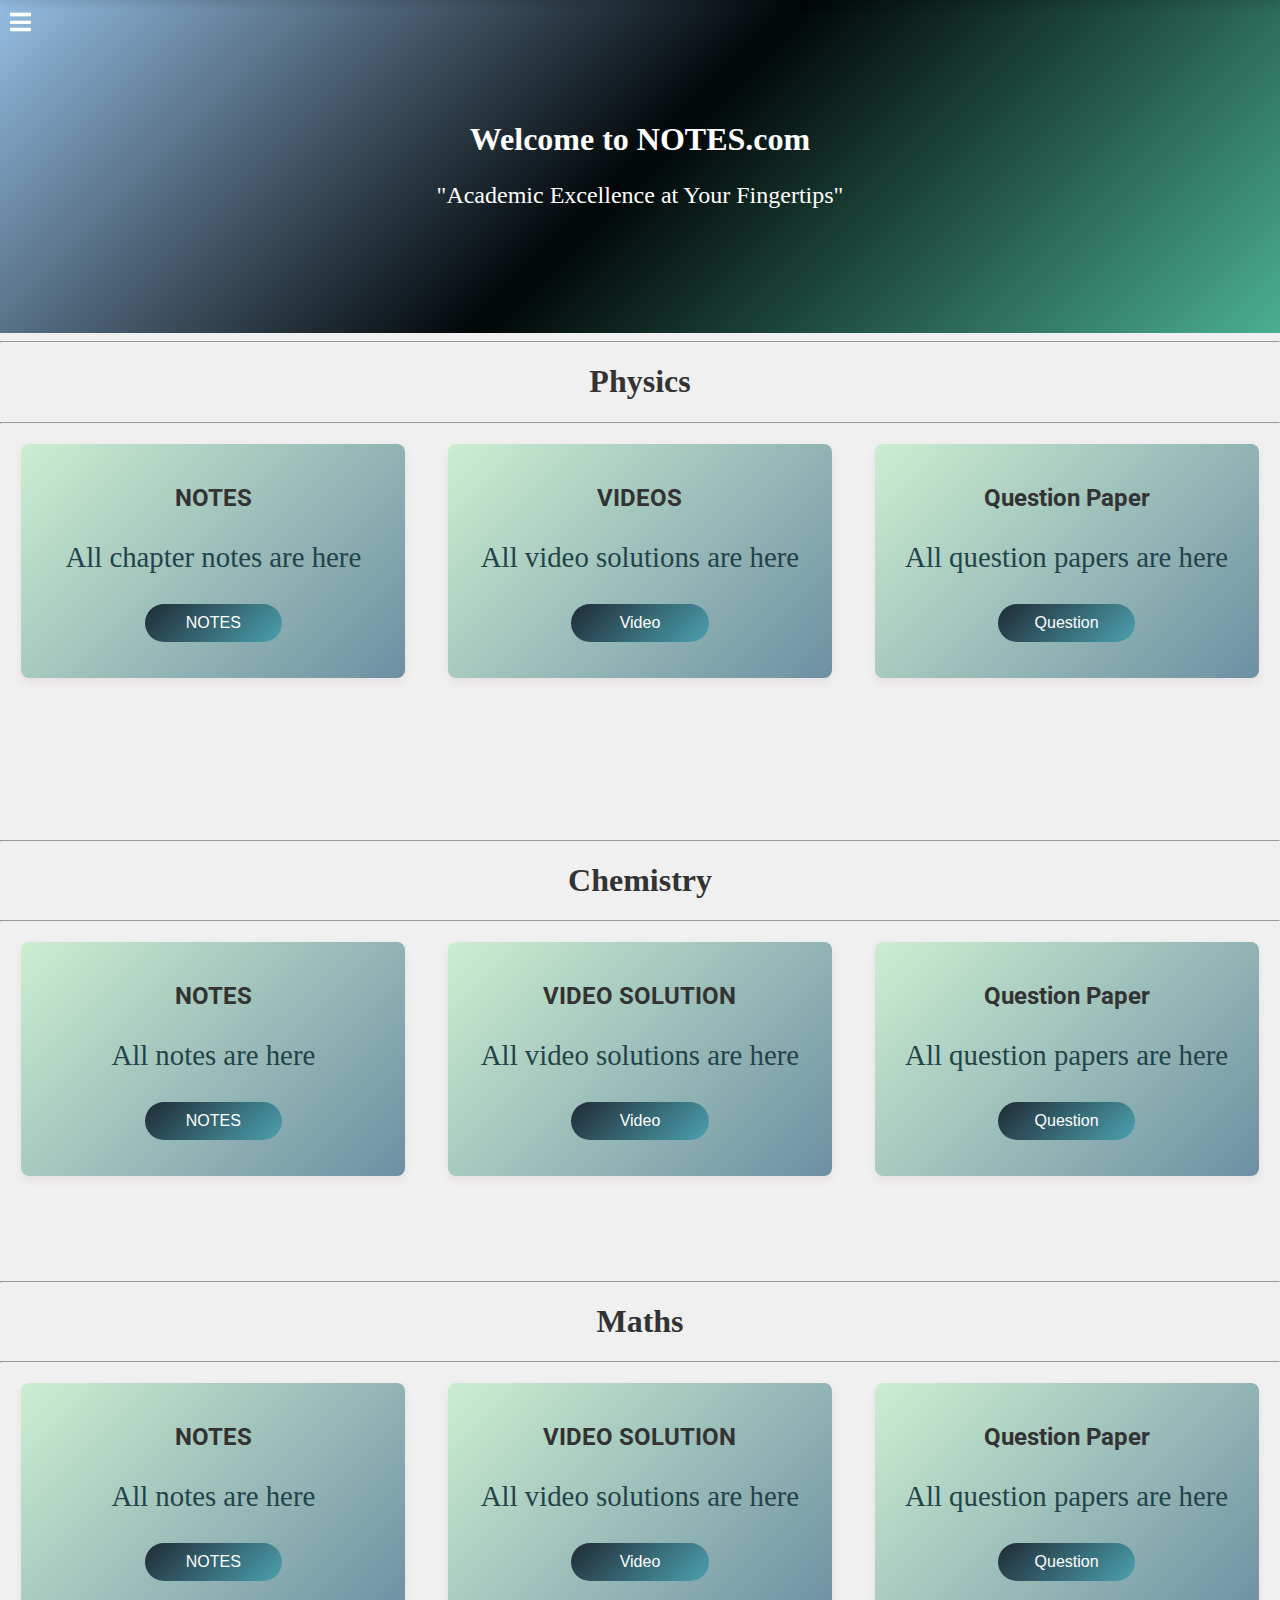
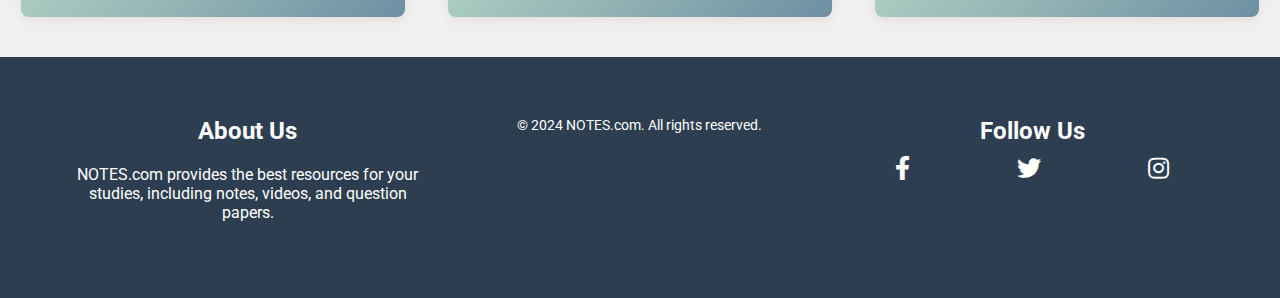
<file: VIEW PAGE/index.html>
<!DOCTYPE html>
<html>
<head>
    <title>NOTES.com</title>
    <link rel="stylesheet" href="https://cdnjs.cloudflare.com/ajax/libs/font-awesome/5.15.4/css/all.min.css">
    <link rel="stylesheet" href="https://fonts.googleapis.com/css2?family=Roboto:wght@400;500;700&display=swap">
    <link rel="stylesheet" href="style.css">
    <script src="script.js"></script>
</head>
<body>
    <nav>
        <ul>
            <li><a href="landing.html">Home</a></li>
            <li><a href="#physics" class="nav-link">Physics</a></li>
            <li><a href="#chemistry" class="nav-link">Chemistry</a></li>
            <li><a href="#maths" class="nav-link">Maths</a></li>
        </ul>
    </nav>

    <i class="fas fa-bars menu-toggle" onclick="toggleNav()"></i>

    <header>
        <div class="hero-section">
            <h1>Welcome to NOTES.com</h1>
            <p>"Academic Excellence at Your Fingertips"</p>
        </div>
    </header>

    <section id="physics" class="section">
        <hr>
        <legend><h1 class="TESK">Physics</h1></legend>
        <hr>
        <div class="row">
            <div class="column">
                <div class="card">
                    <div class="container">
                        <h2>NOTES</h2>
                        <p class="hero">All chapter notes are here</p>
                        <p><button class="button" onclick="openHTML('physics.html')">NOTES</button></p>
                    </div>
                </div>
            </div>
            <div class="column">
                <div class="card">
                    <div class="container">
                        <h2>VIDEOS</h2>
                        <p class="hero">All video solutions are here</p>
                        <p><button class="button" onclick="openHTML('physicsvideo.html')">Video</button></p>
                    </div>
                </div>
            </div>
            <div class="column">
                <div class="card">
                    <div class="container">
                        <h2>Question Paper</h2>
                        <p class="hero">All question papers are here</p>
                        <p><button class="button" onclick="openHTML('physicsquestion.html')">Question</button></p>
                    </div>
                </div>
            </div>
        </div>
    </section>

    <section id="chemistry" class="section">
        <br><br><br><br><br><br>
        <hr>
        <legend><h1 class="TESK">Chemistry</h1></legend>
        <hr>
        <div class="row">
            <div class="column">
                <div class="card">
                    <div class="container">
                        <h2>NOTES</h2>
                        <p class="hero">All notes are here</p>
                        <p><button class="button" onclick="openHTML('chemistry.html')">NOTES</button></p>
                    </div>
                </div>
            </div>
            <div class="column">
                <div class="card">
                    <div class="container">
                        <h2>VIDEO SOLUTION</h2>
                        <p class="hero">All video solutions are here</p>
                        <p><button class="button" onclick="openHTML('chemistryvideo.html')">Video</button></p>
                    </div>
                </div>
            </div>
            <div class="column">
                <div class="card">
                    <div class="container">
                        <h2>Question Paper</h2>
                        <p class="hero">All question papers are here</p>
                        <p><button class="button" onclick="openHTML('chemistryquestion.html')">Question</button></p>
                    </div>
                </div>
            </div>
        </div>
    </section>

    <section id="maths" class="section">
        <br><br><br>
        <hr>
        <legend><h1 class="TESK">Maths</h1></legend>
        <hr>
        <div class="row">
            <div class="column">
                <div class="card">
                    <div class="container">
                        <h2>NOTES</h2>
                        <p class="hero">All notes are here</p>
                        <p><button class="button" onclick="openHTML('maths.html')">NOTES</button></p>
                    </div>
                </div>
            </div>
            <div class="column">
                <div class="card">
                    <div class="container">
                        <h2>VIDEO SOLUTION</h2>
                        <p class="hero">All video solutions are here</p>
                        <p><button class="button" onclick="openHTML('mathsvideos.html')">Video</button></p>
                    </div>
                </div>
            </div>
            <div class="column">
                <div class="card">
                    <div class="container">
                        <h2>Question Paper</h2>
                        <p class="hero">All question papers are here</p>
                        <p><button class="button" onclick="openHTML('mathsquestions.html')">Question</button></p>
                    </div>
                </div>
            </div>
        </div>
    </section>

    <footer>
        <div class="footer-container">
            <div class="footer-section">
                <h2>About Us</h2>
                <p>NOTES.com provides the best resources for your studies, including notes, videos, and question papers.</p>
            </div>
            <p>&copy; 2024 NOTES.com. All rights reserved.</p>
            <div class="footer-section">
                <h2>Follow Us</h2>
                <div class="social-icons">
                    <a href="https://www.facebook.com/profile.php?id=100093978886722" class="social-icon"><i class="fab fa-facebook-f"></i></a>
                    <a href="https://x.com/PranishKarki5" class="social-icon"><i class="fab fa-twitter"></i></a>
                    <a href="https://www.instagram.com/pranish_karki9/" class="social-icon"><i class="fab fa-instagram"></i></a>
                   
                </div>
            </div>
        </div>
       
    </footer>

    
</body>
</html>
</file>
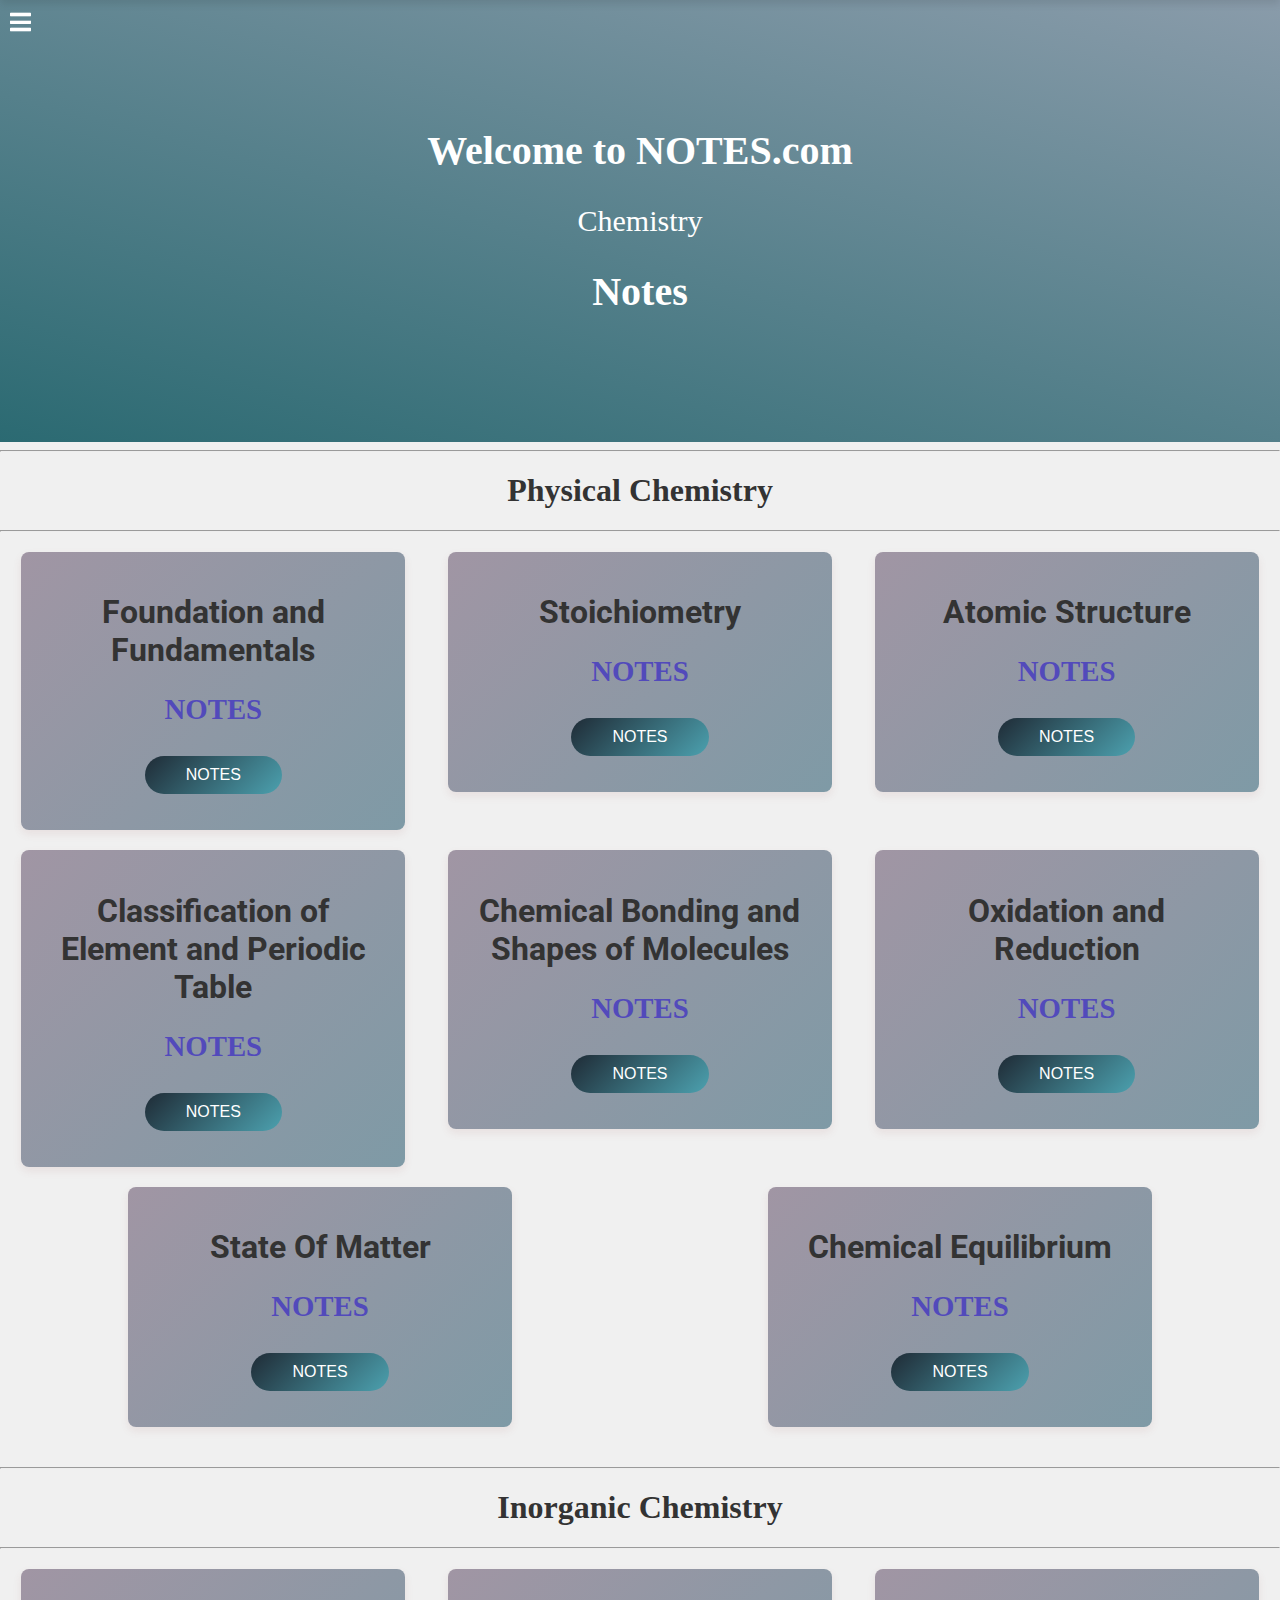
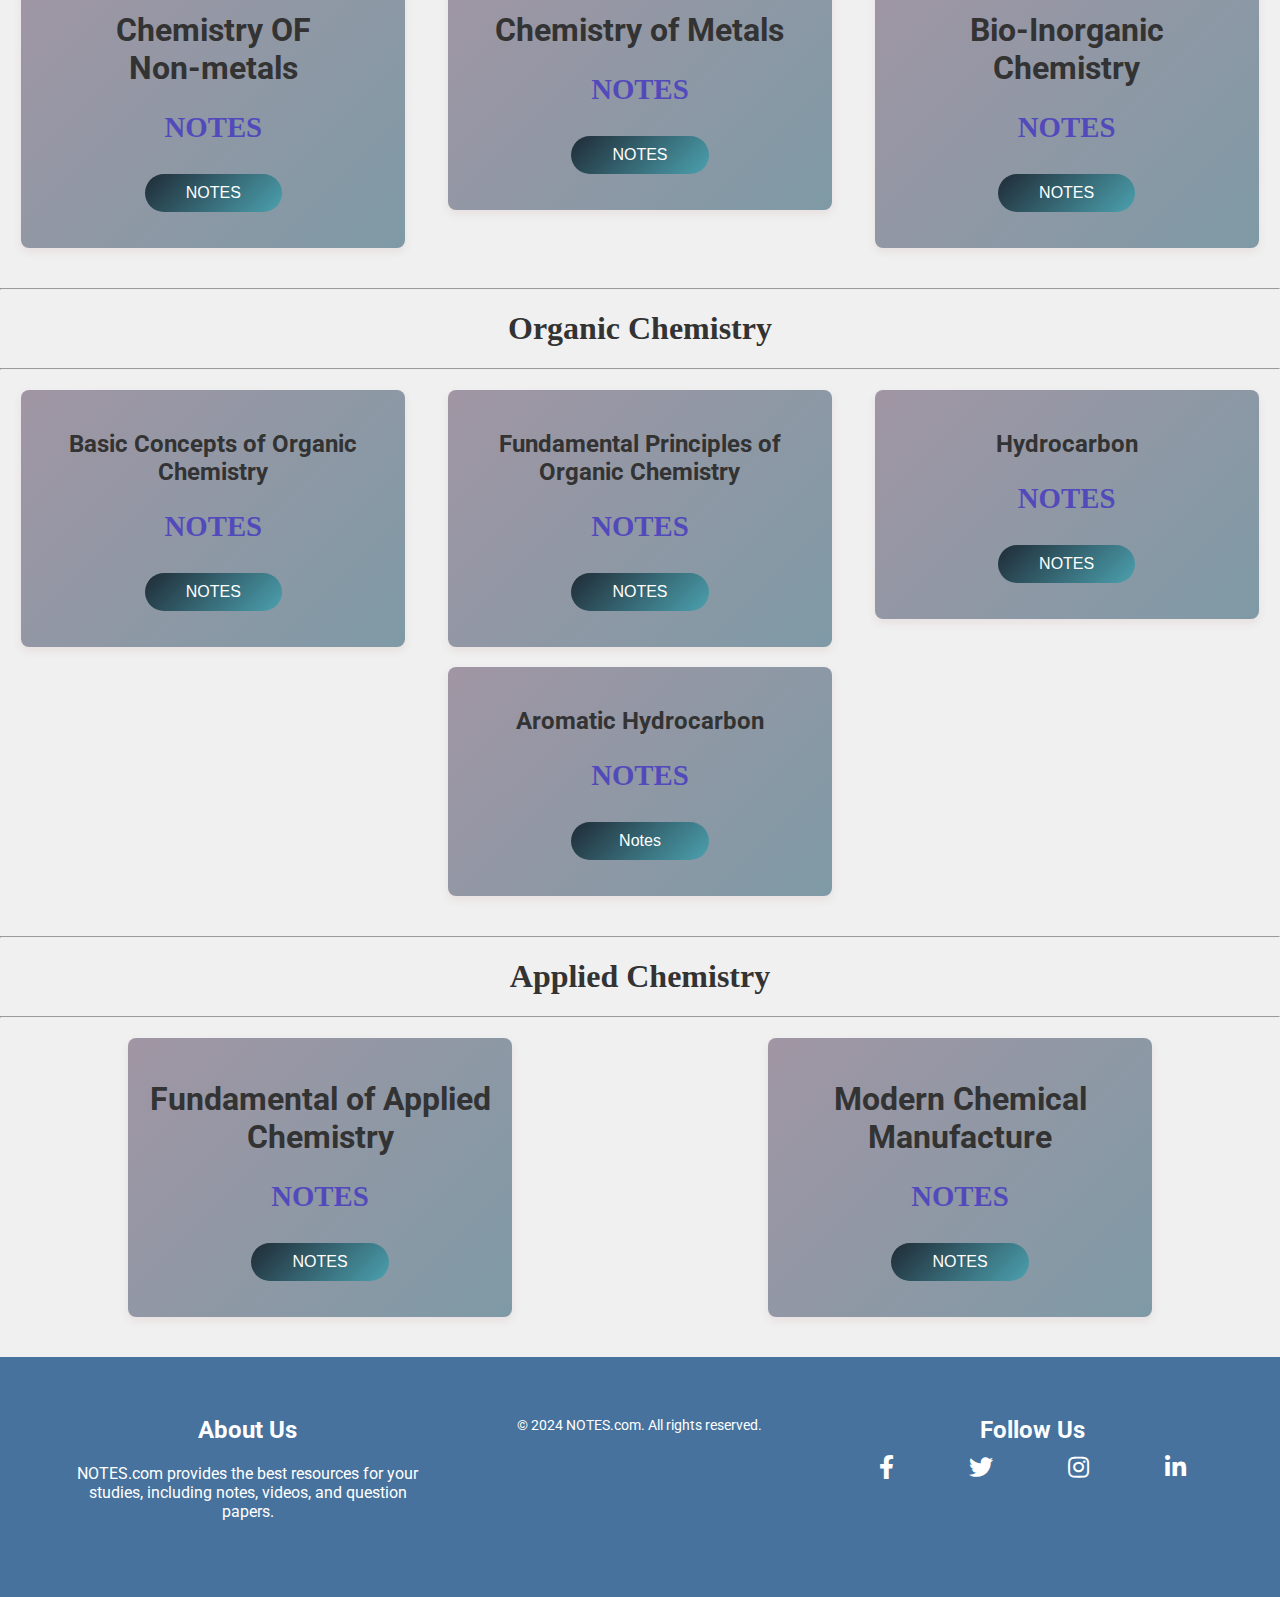
<file: VIEW PAGE/Chemistry.html>
<!DOCTYPE html>
<html>
<head>
    <html>
        <head>
            <title>NOTES.com</title>
            <link rel="stylesheet" href="https://cdnjs.cloudflare.com/ajax/libs/font-awesome/5.15.4/css/all.min.css">
            <link rel="stylesheet" href="https://fonts.googleapis.com/css2?family=Roboto:wght@400;500;700&display=swap">
            <link rel="stylesheet" href="style1.css">
            <script src="script.js">
            </script>
        </head>
        <nav>
            <ul>
                <li><a href="index.html">Home</a></li>
              
            </ul>
        </nav>
        
        <body>
            <i class="fas fa-bars menu-toggle" onclick="toggleNav()"></i>
        

    <header>
        <div class="hero-section">
            
            <h1>Welcome to NOTES.com</h1>
            <p>Chemistry</p>
            <H1>Notes</H1>
        </div>
    </header>
    <HR>
    <legend><h1 class="TESK ">Physical Chemistry</h1></legend>
    <hr>
    <div class="row">
        <div class="column">
            <div class="card">
                <div class="container">
                    <H1>Foundation and Fundamentals</H1>
                    <h2 class="hero">NOTES</h2>
                    <p><button class="button" onclick="openHTML('physicsnotes.html')">NOTES</button></p>
                </div>
            </div>
        </div>
        <div class="column">
            <div class="card">
                <div class="container">
                    <H1>Stoichiometry</H1>
                    <h2 class="hero">NOTES</h2>
                    <p><button class="button" onclick="openLink('https://www.facebook.com')">NOTES</button></p>
                </div>
            </div>
        </div>
        <div class="column">
            <div class="card">
                <div class="container">
                    <H1>Atomic Structure</H1>
                    <h2 class="hero">NOTES</h2>
                     <p><button class="button" onclick="openLink('https://www.instagram.com')">NOTES</button></p>

                     
                </div>
            </div>
        </div>
        <div class="column">
            <div class="card">
                <div class="container">
                    <H1> Classification of Element and  Periodic Table</H1>
                    <h2 class="hero">NOTES</h2>
                     <p><button class="button" onclick="openLink('https://www.instagram.com')">NOTES</button></p>
                </div>
            </div>
        </div>
        <div class="column">
            <div class="card">
                <div class="container">
                    <H1>Chemical Bonding and Shapes of Molecules</H1>
                    <h2 class="hero">NOTES</h2>
                     <p><button class="button" onclick="openLink('https://www.instagram.com')">NOTES</button></p>
                </div>
            </div>
        </div>
        <div class="column">
            <div class="card">
                <div class="container">
                    <H1>Oxidation and Reduction</H1>
                    <h2 class="hero">NOTES</h2>
                     <p><button class="button" onclick="openLink('https://www.instagram.com')">NOTES</button></p>
                </div>
            </div>
        </div>
        <div class="column">
            <div class="card">
                <div class="container">
                    <H1>State Of Matter</H1>
                    <h2 class="hero">NOTES</h2>
                     <p><button class="button" onclick="openLink('https://www.instagram.com')">NOTES</button></p>
                </div>
            </div>
        </div>
        <div class="column">
            <div class="card">
                <div class="container">
                    <H1>Chemical Equilibrium</H1>
                    <h2 class="hero">NOTES</h2>
                     <p><button class="button" onclick="openLink('https://www.instagram.com')">NOTES</button></p>
                </div>
            </div>
        </div>
    </div>






    <hr>
    <legend><h1 class="TESK ">Inorganic Chemistry</h1></legend>
    <hr>
    <div class="row">
        <div class="column">
            <div class="card">
                <div class="container">
                    <H1> Chemistry OF 
                      <br>  Non-metals</H1>
                    <h2 class="hero">NOTES</h2>
                    <p><button class="button" onclick="openHTML('https://www.twitter.com')">NOTES</button></p>
                </div>
            </div>
        </div>
        <div class="column">
            <div class="card">
                <div class="container">
                    <H1> 
                        Chemistry of Metals
                    </H1>
                    <h2 class="hero">NOTES</h2>
                    <p><button class="button" onclick="openLink('https://www.youtube.com')">NOTES</button></p>
                </div>
            </div>
        </div>
        <div class="column">
            <div class="card">
                <div class="container">
                    <H1>Bio-Inorganic Chemistry</H1>
                    <h2 class="hero">NOTES</h2>
                    <p><button class="button" onclick="openLink('https://www.linkedin.com')">NOTES</button></p>
                </div>
            </div>
        </div>
       
    </div>
    
    <HR>
    <legend><h1 class="TESK " >Organic Chemistry</h1></legend>
    <hr>
    <div class="row">
        <div class="column">
            <div class="card">
                <div class="container">
                    <H2>Basic Concepts of Organic Chemistry</H2>
                    <h2 class="hero">NOTES</h2>
                    <p><button class="button" onclick="openHTML('https://www.twitter.com')">NOTES</button></p>
                </div>
            </div>
        </div>
        <div class="column">
            <div class="card">
                <div class="container">
                    <h2> Fundamental Principles of Organic Chemistry</h2>
                    <h2 class="hero">NOTES</h2>
                    <p><button class="button" onclick="openHTML('https://www.youtube.com')">NOTES </button></p>
                </div>
            </div>
        </div>
        <div class="column">
            <div class="card">
                <div class="container">
                    <h2> Hydrocarbon</h2>
                    <h2 class="hero">NOTES</h2
                    <p><button class="button" onclick="openHTML('https://www.linkedin.com')">NOTES</button></p>
                </div>
            </div>
        </div>
        <div class="column">
            <div class="card">
                <div class="container">
                    <h2> Aromatic Hydrocarbon </h2>
                    <h2 class="hero">NOTES</h2
                    <p><button class="button" onclick="openLink('https://www.linkedin.com')">Notes</button></p>
                </div>
            </div>
        </div>
    </div>

    <hr>
    <legend><h1 class="TESK ">Applied Chemistry</h1></legend>
    <hr>
    <div class="row">
        <div class="column">
            <div class="card">
                <div class="container">
                    <H1>Fundamental of Applied Chemistry</H1>
                    <h2 class="hero">NOTES</h2>
                    <p><button class="button" onclick="openLink('https://www.twitter.com')">NOTES</button></p>
                </div>
            </div>
        </div>
        <div class="column">
            <div class="card">
                <div class="container">
                    <H1> Modern Chemical Manufacture</H1>
                    <h2 class="hero">NOTES</h2>
                    <p><button class="button" onclick="openHTML('https://www.youtube.com')">NOTES</button></p>
                </div>
            </div>
        </div>

     
    </div>
    

    <footer>
        <div class="footer-container">
            <div class="footer-section">
                <h2>About Us</h2>
                <p>NOTES.com provides the best resources for your studies, including notes, videos, and question papers.</p>
            </div>
          
            <p>&copy; 2024 NOTES.com. All rights reserved.</p>
                    <div class="footer-section">
                        <h2>Follow Us</h2>
                        <div class="social-icons">
                            <a href="https://www.facebook.com" class="social-icon"><i class="fab fa-facebook-f"></i></a>
                            <a href="https://www.twitter.com" class="social-icon"><i class="fab fa-twitter"></i></a>
                            <a href="https://www.instagram.com" class="social-icon"><i class="fab fa-instagram"></i></a>
                            <a href="https://www.linkedin.com" class="social-icon"><i class="fab fa-linkedin-in"></i></a>
                        </div>
                    </div>
                </div>
             
            </footer>
        </body>
        </html>
</file>
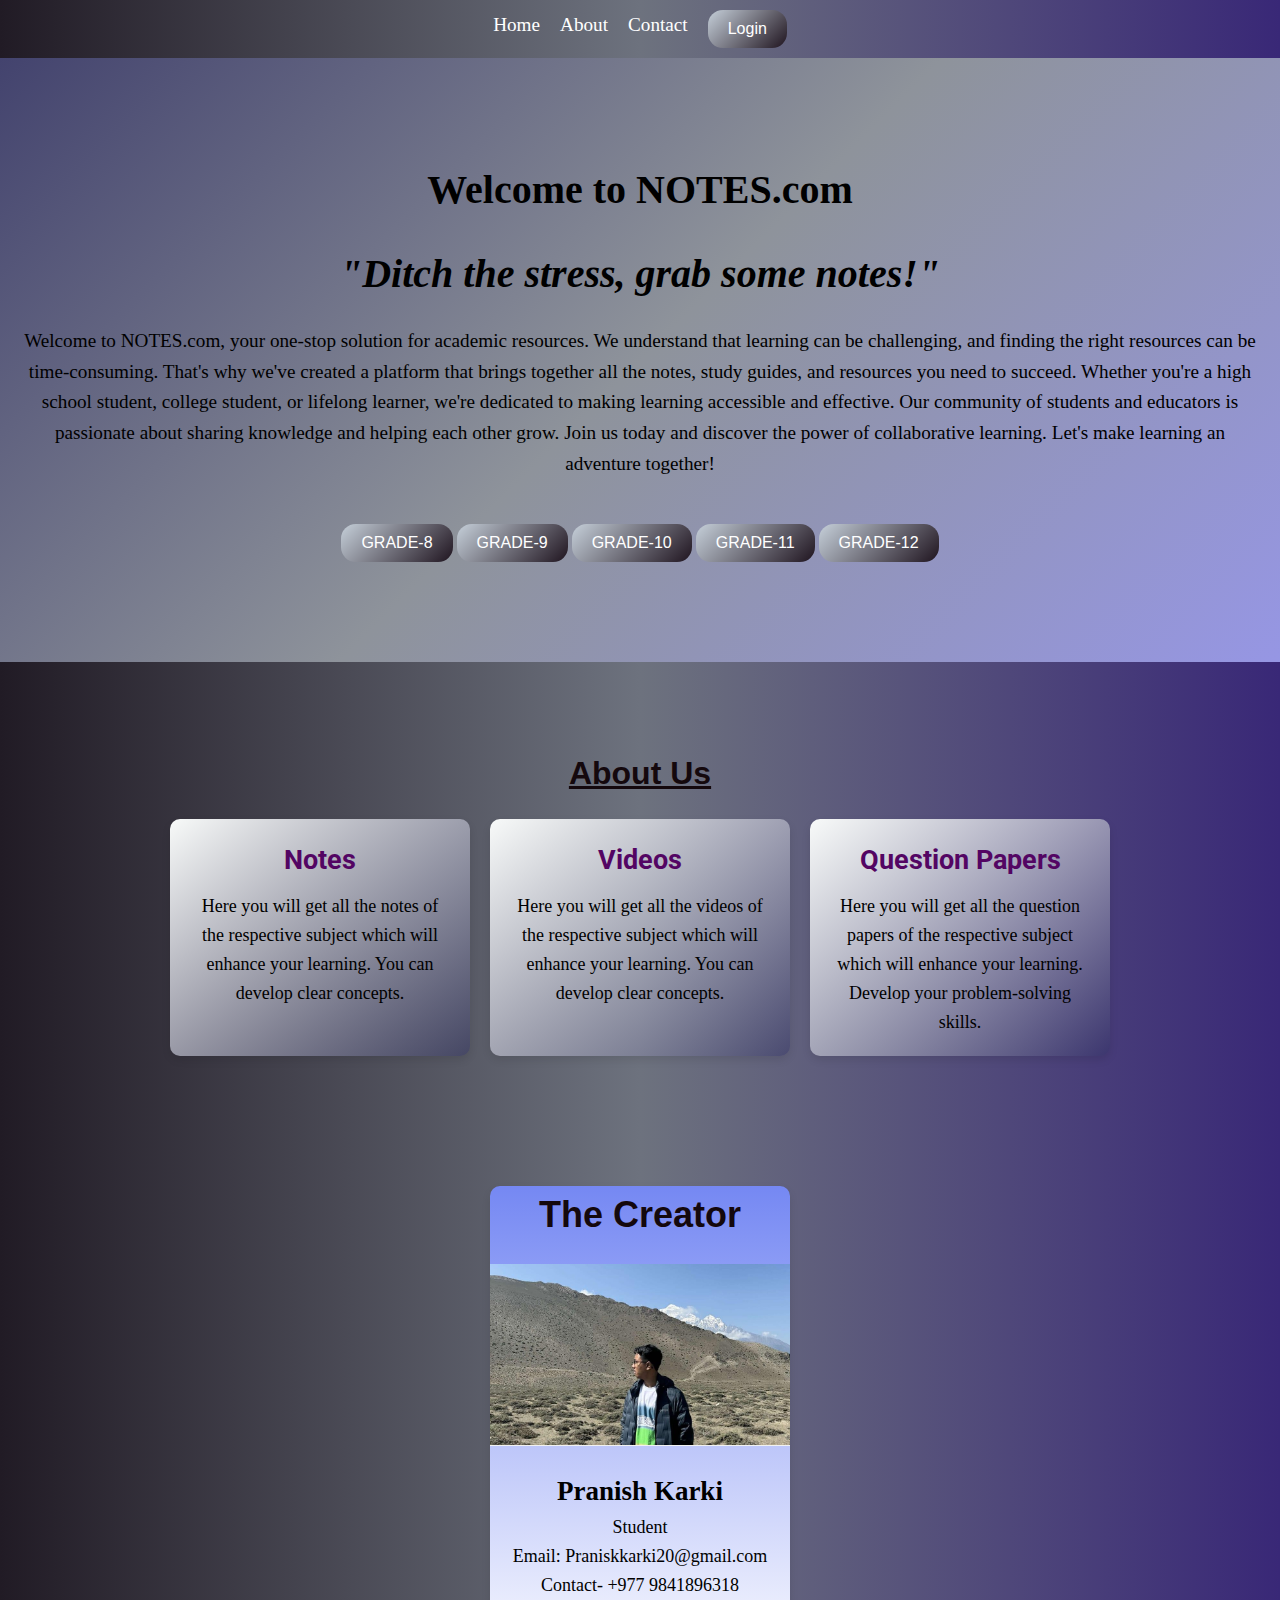
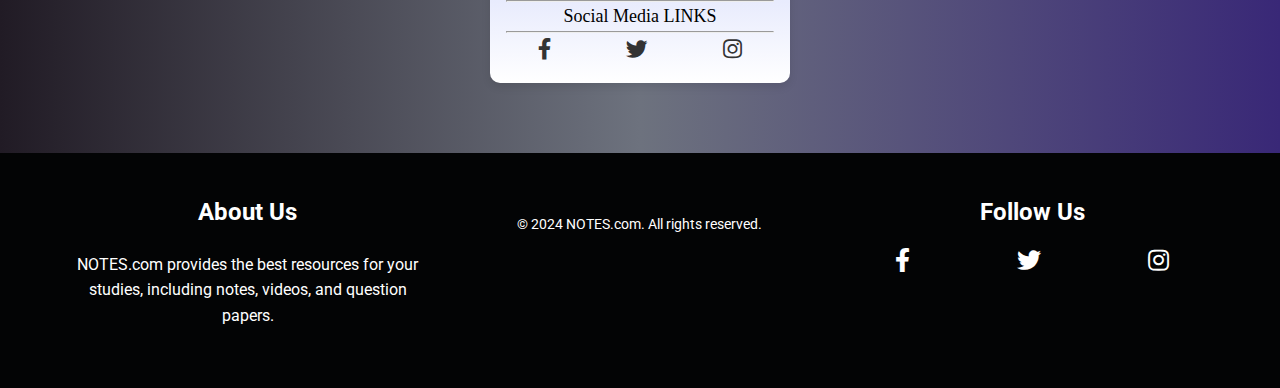
<file: VIEW PAGE/landing.html>
<!DOCTYPE html>
<html lang="en">
<head>
    <meta charset="UTF-8">
    <meta name="viewport" content="width=device-width, initial-scale=1.0">
    <title>NOTES.com</title>
    <link rel="icon" type="image/x-icon" href="NOTES.com.jpg">
    <link rel="stylesheet" href="https://cdnjs.cloudflare.com/ajax/libs/font-awesome/5.15.4/css/all.min.css">
    <link rel="stylesheet" href="https://fonts.googleapis.com/css2?family=Roboto:wght@400;500;700&display=swap">
    <link rel="stylesheet" href="landing.css">
</head>
<body>
    <nav>
        <ul>
            <li><a href="#home" class="nav-link">Home</a></li>
            <li><a href="#about" class="nav-link">About</a></li>
            <li><a href="#contact" class="nav-link">Contact</a></li>
            <button class="hero-button" onclick="openHTML('regation.html')">Login</button>
        </ul>
    </nav>
    <header>
        <div id="home" class="hero-section">
           
            <h1>Welcome to NOTES.com</h1>
            <h1><b><i>"Ditch the stress, grab some notes!"</i></b></h1>

            <p>
                Welcome to NOTES.com, your one-stop solution for academic resources. We understand that learning can be challenging, and finding the right resources can be time-consuming. That's why we've created a platform that brings together all the notes, study guides, and resources you need to succeed. Whether you're a high school student, college student, or lifelong learner, we're dedicated to making learning accessible and effective. Our community of students and educators is passionate about sharing knowledge and helping each other grow. Join us today and discover the power of collaborative learning. Let's make learning an adventure together!
            </p>
            <br>
            <button class="hero-button" onclick="openHTML('index.html')">GRADE-8</button>
            <button class="hero-button" onclick="openHTML('index.html')">GRADE-9</button>
            <button class="hero-button" onclick="openHTML('index.html')">GRADE-10</button>
            <button class="hero-button" onclick="openHTML('index.html')">GRADE-11</button>
            <button class="hero-button" onclick="openHTML('index.html')">GRADE-12</button>
            <script>
                function openHTML(page) {
                    window.location.href = page;
                }
                
            </script>
        </div>
    </header>
    <br>
    <section id="about" class="section">
        <h1 class="naviii"><u>About Us</u></h1>
        <div class="cards">
            <div class="card2">
                <h2>Notes</h2>
                <p>Here you will get all the notes of the respective subject which will enhance your learning. You can develop clear concepts.</p>
            </div>
            <div class="card2">
                <h2>Videos</h2>
                <p>Here you will get all the videos of the respective subject which will enhance your learning. You can develop clear concepts.</p>
            </div>
            <div class="card2">
                <h2>Question Papers</h2>
                <p>Here you will get all the question papers of the respective subject which will enhance your learning. Develop your problem-solving skills.</p>
            </div>
        </div>
    </section>
    <section id="contact" class="section">
        <div class="row">
            <div class="column">
                <div class="card">
                    <h1 class="nope">
                      
                            The Creator
                    </h1>
                    <img src="my.jpg" alt="Mike" style="width:100%">
                    <div class="container">
                        <h2>Pranish Karki</h2>
                        <p class="title">Student</p>
                        <p>Email: Praniskkarki20@gmail.com</p>
                        <p>Contact- +977 9841896318</p>
                        <hr>
                        <p>Social Media LINKS</p>
                    <hr>
                        <div class="social-icons">
                            <a href="https://www.facebook.com/profile.php?id=100093978886722" class="social-icon"><i class="fab fa-facebook-f"></i></a>
                            <a href="https://x.com/PranishKarki5" class="social-icon"><i class="fab fa-twitter"></i></a>
                            <a href="https://www.instagram.com/pranish_karki9/" class="social-icon"><i class="fab fa-instagram"></i></a>
                          
                        </div>
                    </div>
                </div>
            </div>
        </div>
    </section>
    <footer>
        <div class="footer-container">
            <div class="footer-section">
                <h2>About Us</h2>
                <p>NOTES.com provides the best resources for your studies, including notes, videos, and question papers.</p>
            </div>
            <p>&copy; 2024 NOTES.com. All rights reserved.</p>
            <div class="footer-section">
                <h2>Follow Us</h2>
                <div class="social-icons">
                    <a href="https://www.facebook.com/profile.php?id=100093978886722" class="social-icon"><i class="fab fa-facebook-f"></i></a>
                    <a href="https://x.com/PranishKarki5" class="social-icon"><i class="fab fa-twitter"></i></a>
                    <a href="https://www.instagram.com/pranish_karki9/" class="social-icon"><i class="fab fa-instagram"></i></a>
                   
                </div>
            </div>
        </div>
        
       
    </footer>
    
</body>
</html>
</file>
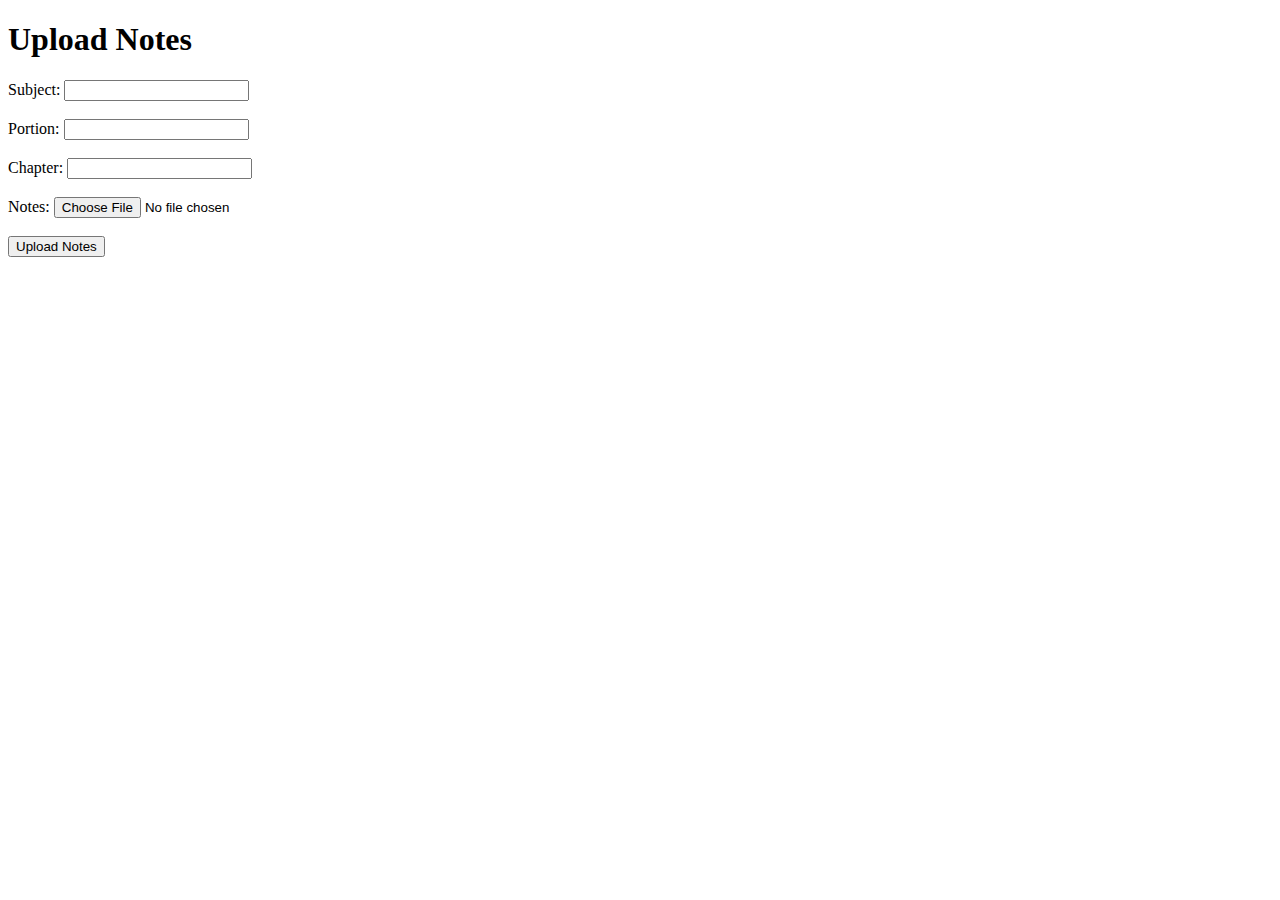
<file: VIEW PAGE/upload.html>
<!DOCTYPE html>
<html lang="en">
<head>
    <meta charset="UTF-8">
    <meta name="viewport" content="width=device-width, initial-scale=1.0">
    <title>Upload Notes</title>
    <script src="https://sdk.amazonaws.com/js/aws-sdk-2.134.0.min.js"></script>
</head>
<body>
    <h1>Upload Notes</h1>
    <form id="upload-form">
        <label for="subject">Subject:</label>
        <input type="text" id="subject" name="subject"><br><br>
        <label for="portion">Portion:</label>
        <input type="text" id="portion" name="portion"><br><br>
        <label for="chapter">Chapter:</label>
        <input type="text" id="chapter" name="chapter"><br><br>
        <label for="notes">Notes:</label>
        <input type="file" id="notes" name="notes"><br><br>
        <button id="upload-btn">Upload Notes</button>
    </form>

    <script>
        const form = document.getElementById('upload-form');

        form.addEventListener('submit', (e) => {
            e.preventDefault();
            const subject = document.getElementById('subject').value;
            const portion = document.getElementById('portion').value;
            const chapter = document.getElementById('chapter').value;
            const notes = document.getElementById('notes').files[0];

            const s3_client = new AWS.S3({
                accessKeyId: 'YOUR_ACCESS_KEY_ID',
                secretAccessKey: 'YOUR_SECRET_ACCESS_KEY',
                region: 'ca-central-1'
            });

            const file_location = `${subject}/${portion}/${chapter}/${notes.name}`;
            s3_client.putObject({
                Bucket: 'tudent-uploads',
                Key: file_location,
                Body: notes
            }, (err, data) => {
                if (err) {
                    console.log(err);
                } else {
                    console.log('Notes uploaded successfully!');
                }
            });
        });
    </script>
</body>
</html>
</file>
<file: VIEW PAGE/style.css>
body {
  font-family: 'Roboto', sans-serif;
  margin: 0;
  padding: 0;
  background-color: #f0f0f0;
  color: #333;
  scroll-behavior: smooth;
}

.TESK{
  font-family: 'Lucida Handwriting', Cursive ;
}
nav {
  position: fixed;
  top: 0;
  left: 0;
  width: 100%;
  background-color: #4a4a4a;
  color: rgb(101, 158, 151);
  display: flex;
  justify-content: center;
  padding: 0.5em 0;
  box-shadow: 0 4px 8px rgba(0, 0, 0, 0.1);
  z-index: 1000;
  transform: translateY(-100%);
  transition: transform 0.3s;
  float: left;
}

nav.show {
  transform: translateY(0);
}

nav ul {
  list-style-type: none;
  padding: 0;
  display: flex;
  gap: 10px;
  margin: 0;
}

nav a {
  color: rgb(201, 133, 133);
  text-decoration: none;
  padding: 0.2em 0.5em;
  border-radius: 7px;
  transition: background-color 0.3s ease, transform 0.3s ease;
  display: block;
  font-size: 0.8em;
  float: left;
}

nav a:hover {
  background-color: #333;
  transform: translateY(-3px);
  float: left;
}

nav a::after {
  content: '';
  display: block;
  width: 0;
  height: 3px;
  background: white;
  transition: width 0.3s;
  position: down;
  left: 0;
  bottom: -5px;
 
}

nav a:hover::after {
  background-color: #4ca1af;
  width: 100%;
}

.menu-toggle {
  position: fixed;
  top: 10px;
  left: 10px;
  z-index: 1001;
  cursor: pointer;
  font-size: 1.5em;
  color: white;
}

.menu-toggle:hover {
  color: #4ca1af;
}
header {
  background: linear-gradient(135deg, #95bde2, #010607,rgb(74, 175, 145));
  color: white;
  text-align: center;
  padding: 100px 20px;
  font-family: cursive;
}


.button1{
  border: 3px;
  outline: 0;
  display: inline-block;
  padding: 10px;
  color: white;
  background: linear-gradient(135deg, #1f2b36, #1f5158);
  text-align:center;
  cursor: pointer;
  width: 10%;
  font-size: 1em;
  border-radius: 300px;
  transition: background-color 0.3s;
}
.button1:hover {
  background-color: #7c3838;
}

.hero-section p {
  font-size: 1.5em;
}

p.nn {
  text-align: center;
  font-style: italic;
  font-size: 1.2em;
  margin: 20px 0;
}

legend h1 {
  text-align: center;
  margin-top: 20px;
}

.row {
  display: flex;
  justify-content: space-around;
  flex-wrap: wrap;
  margin: 20px 0;
}

.column {
  flex: 0 0 30%;
  margin-bottom: 20px;
  padding: 0 15px;
  transition: transform 0.3s;
}

.column:hover {
  transform: translateY(-5px);
}

.card {
  background: linear-gradient(135deg, #cbeed1, #2f617ead);
  box-shadow: 0 4px 8px rgba(156, 83, 83, 0.1);
  border-radius: 8px;
  overflow: hidden;
  transition: transform 0.3s;
}

.card:hover {
  transform: translateY(-10px);
}

.container {
  padding: 20px;
  text-align: center;
}

h2 {
  font-size: 1.5em;
  margin-bottom: 10px;
}

.hero {
  color: #234349;
  font-size: 1.8em;
  margin-bottom: 30px;
 
    font-family: '	Lucida Console', Monospacey;
  
}

.button {
  border: none;
  outline: 0;
  display: inline-block;
  padding: 10px;
  color: white;
  background: linear-gradient(135deg, #1f2b36, #4ca1af);
  text-align: center;
  cursor: pointer;
  width: 40%;
  font-size: 1em;
  border-radius: 80px;
  transition: background-color 0.3s;
}

.button:hover {
  background-color: #555;
}

footer {
  background-color: #2c3e50;
  color: white;
  padding: 40px 20px;
  text-align: center;
}

.footer-container {
  display: flex;
  justify-content: space-around;
  flex-wrap: wrap;
}

.footer-section {
  flex: 0 0 30%;
  margin-bottom: 20px;
}

.footer-section h2 {
  font-size: 1.5em;
  margin-bottom: 10px;
}

.footer-section p {
  font-size: 1em;
}

.footer-section ul {
  list-style-type: none;
  padding: 0;
}

.footer-section ul li {
  margin-bottom: 10px;
}

.footer-section ul li a {
  color: white;
  text-decoration: none;
  transition: color 0.3s;
}

.footer-section ul li a:hover {
  color: #4ca1af;
}

.social-icons {
  display: flex;
  gap: 10px;
}

.social-icon {
  color: white;
  font-size: 1.5em;
  transition: color 0.3s;
  margin-right: auto;
  margin-left: auto;
}

.social-icon:hover {
  color: #4ca1af;
}

footer p {
  margin-top: 20px;
  font-size: 0.9em;
}

@media screen and (max-width: 650px) {
  .column {
    flex: 0 0 100%;
    margin-bottom: 20px;
  }
  
  .footer-section {
    flex: 0 0 100%;
    margin-bottom: 20px;
  }
}
</file>
<file: VIEW PAGE/style1.css>
body {
    font-family: 'Roboto', sans-serif;
    margin: 0;
    padding: 0;
    background-color: #f0f0f0;
    color: #333;
    scroll-behavior: smooth;
  }
  
  .TESK{
    font-family: 'Lucida Handwriting', Cursive ;
  }
  nav {
    position: fixed;
    top: 0;
    left: 0;
    width: 100%;
    background-color: #4a4a4a;
    color: rgb(73, 191, 177);
    display: flex;
    justify-content: center;
    padding: 0.5em 0;
    box-shadow: 0 4px 8px rgba(0, 0, 0, 0.1);
    z-index: 1000;
    transform: translateY(-100%);
    transition: transform 0.3s;
    float: left;
  }
  
  nav.show {
    transform: translateY(0);
  }
  
  nav ul {
    list-style-type: none;
    padding: 0;
    display: flex;
    gap: 10px;
    margin: 0;
  }
  
  nav a {
    color: rgb(201, 133, 133);
    text-decoration: none;
    padding: 0.2em 0.5em;
    border-radius: 7px;
    transition: background-color 0.3s ease, transform 0.3s ease;
    display: block;
    font-size: 0.8em;
    float: left;
  }
  
  nav a:hover {
    background-color: #333;
    transform: translateY(-3px);
    float: left;
  }
  
  nav a::after {
    content: '';
    display: block;
    width: 0;
    height: 3px;
    background: white;
    transition: width 0.3s;
    position: down;
    left: 0;
    bottom: -5px;
   
  }
  
  nav a:hover::after {
    background-color: #8ed8e4;
    width: 100%;
  }
  
  .menu-toggle {
    position: fixed;
    top: 10px;
    left: 10px;
    z-index: 1001;
    cursor: pointer;
    font-size: 1.5em;
    color: white;
  }
  
  .menu-toggle:hover {
    color: #4ca1af;
  }
  header {
    background: linear-gradient(195deg, #11385875, #2b6a72);
    color: rgb(255, 255, 255);
    text-align: center;
    padding: 100px 200px;
    font-family: 'Fantasy', Papyrus;
    font-size: 20px;
  
  }
  
  
  .button1{
    border: 3px;
    outline: 0;
    display: inline-block;
    padding: 10px;
    color: white;
    background: linear-gradient(135deg, #1f2b36, #1f5158);
    text-align:center;
    cursor: pointer;
    width: 10%;
    font-size: 1em;
    border-radius: 300px;
    transition: background-color 0.3s;
  }
  .button1:hover {
    background-color: #7c3838;
  }
  
  .hero-section p {
    font-size: 1.5em;
  }
  
  p.nn {
    text-align: center;
    font-style: italic;
    font-size: 1.2em;
    margin: 20px 0;
  }
  
  legend h1 {
    text-align: center;
    margin-top: 20px;
  }
  
  .row {
    display: flex;
    justify-content: space-around;
    flex-wrap: wrap;
    margin: 20px 0;
  }
  
  .column {
    flex: 0 0 30%;
    margin-bottom: 20px;
    padding: 0 15px;
    transition: transform 0.3s;
  }
  
  .column:hover {
    transform: translateY(-5px);
  }
  
  .card {
    background: linear-gradient(135deg, hsla(286, 24%, 25%, 0.473), hsla(198, 37%, 34%, 0.612));
    box-shadow: 0 4px 8px rgba(156, 83, 83, 0.1);
    border-radius: 8px;
    overflow: hidden;
    transition: transform 0.3s;
  }
  
  .card:hover {
    transform: translateY(-10px);
  }
  
  .container {
    padding: 20px;
    text-align: center;
  }
  
  h2 {
    font-size: 1.5em;
    margin-bottom: 10px;
  }
  
  .hero {
    color: #524abb;
    font-size: 1.8em;
    margin-bottom: 30px;
   
      font-family: '	Lucida Console', Monospacey;
      background-attachment: fixed;
      background-size: cover;
    
  }
  
  .button {
    border: none;
    outline: 0;
    display: inline-block;
    padding: 10px;
    color: white;
    background: linear-gradient(135deg, #1f2b36, #4ca1af);
    text-align: center;
    cursor: pointer;
    width: 40%;
    font-size: 1em;
    border-radius: 80px;
    transition: background-color 0.3s;
  }
  
  .button:hover {
    background-color: #555;
  }
  
  footer {
    background-color: #46729d;
    color: white;
    padding: 40px 20px;
    text-align: center;
  }
  
  .footer-container {
    display: flex;
    justify-content: space-around;
    flex-wrap: wrap;
  }
  
  .footer-section {
    flex: 0 0 30%;
    margin-bottom: 20px;
  }
  
  .footer-section h2 {
    font-size: 1.5em;
    margin-bottom: 10px;
  }
  
  .footer-section p {
  
   
    font-size: 1em;
  }
  
  .footer-section ul {
    list-style-type: none;
    padding: 0;
  }
  
  .footer-section ul li {
    margin-bottom: 10px;
  }
  
  .footer-section ul li a {
    color: white;
    text-decoration: none;
    transition: color 0.3s;
  }
  
  .footer-section ul li a:hover {
    color: #4ca1af;
  }
  
  .social-icons {
    display: flex;
    gap: 10px;
  }
  
  .social-icon {
    color: white;
    font-size: 1.5em;
    transition: color 0.3s;
    margin-right: auto ;
    margin-left: auto;
  }
  
  .social-icon:hover {
    color: #4ca1af;
  }
  
  footer p {
    margin-top: 20px;
    font-size: 0.9em;
  }
  
  @media screen and (max-width: 650px) {
    .column {
      flex: 0 0 100%;
      margin-bottom: 20px;
    }
    
    .footer-section {
      flex: 0 0 100%;
      margin-bottom: 20px;
    }
  }
</file>
<file: VIEW PAGE/landing.css>
* {
  margin: 0;
  padding: 0;
  box-sizing: border-box;
}

body {
  font-family: 'Roboto', sans-serif;
  line-height: 1.6;
  background: linear-gradient(to right, #211b25, #6d727e, #392877);
  display: flex;
  flex-direction: column;
  min-height: 100vh;
}

header {
  background: linear-gradient(135deg, #43436e,#8e939b ,  #9696e4);
  color:black;
  padding: 100px 20px;
  text-align: center;
  font-family: Georgia, 'Times New Roman', Times, serif;
}

.hero-section h1 {
  font-size: 2.5em;
  margin-bottom: 0.5em;
  animation: fadeInDown 1s;
}

.hero-section p {
  font-size: 1.2em;
  margin-bottom: 1em;
  animation: fadeInUp 1s;
}

.hero-button {
  padding: 10px 20px;
  font-size: 1em;
  color: white;
  background: linear-gradient(135deg, #c6d0da,  #1f141f);
  border: none;
  cursor: pointer;
  border-radius: 14.9px;
 
}

 


.hero-button:hover {
  background: #72b9f4;
}

nav {
 
  color: #fff;
  padding: 10px 0;
  position: sticky;

  z-index: 1000;
  display: flex;
  justify-content: center;
  font-family: cursive;
}

nav ul {
  list-style: none;
  display: flex;
  gap: 20px;
}

nav ul li a {
  color: #fff;
  text-decoration: none;
  font-size: 1.2em;
  transition: color 0.3s ease;
}

nav ul li a:hover {
  color: #6873af;
}

.section {
  padding: 60px 20px;
  text-align: center;
 
}

.section h1 {
  font-size: 2em;
  margin-bottom: 20px;
  color: #14080d;
  font-family: Verdana, Geneva, Tahoma, sans-serif;
}

.cards {
  display: flex;
  justify-content: center;
  gap: 20px;
  flex-wrap: wrap;
}

.card2 {
  background: linear-gradient(140deg, #f8faf9, #2d2e6170);
  box-shadow: 0 4px 8px rgba(0, 0, 0, 0.1);
  border-radius: 10px;
  padding: 20px;
  max-width: 300px;
  font-size: large;
  transition: transform 0.3s ease, box-shadow 0.3s ease;
  color: #040506ad;
  
}

.card2:hover {
  transform: translateY(-10px);
  box-shadow: 0 8px 16px rgba(0, 0, 0, 0.2);
}

.card2 h2 {
  font-size: 1.5em;
  margin-bottom: 10px;
  color: #530563;
}

.card2 p {
  font-size: 1em;
  color: #000000;
  font-family: Georgia, 'Times New Roman', Times, serif;
}

.row {
  display: flex;
  justify-content: center;
  flex-wrap: wrap;
}

.column {
  flex: 1;
  max-width: 300px;
  margin: 10px;
}

.card {
  background: linear-gradient(rgb(117, 136, 243),rgb(255, 255, 255));
  border-radius: 10px;
  box-shadow: 0 4px 8px rgba(0, 0, 0, 0.1);
  overflow: hidden;
  text-align: center;
  font-size: large;
  font-family: cursive;
  color: #000000;


}

.card:hover {
  transform: translateY(-10px);
  box-shadow: 0 8px 16px rgba(0, 0, 0, 0.2);
}

.card img {
  width: 100%;
  border-bottom: 1px solid #f1f1f1;
}

.card .container {
  padding: 16px;
}

.card .title {
  color: rgb(0, 0, 0);
  font-size: 1em;
}

.card .social-icons {
  display: flex;
  justify-content: center;
  gap: 10px;
}

.card .social-icons a {
  color: #333;
  font-size: 1.2em;
  transition: color 0.3s ease;
}

.card .social-icons a:hover {
  color: #ff7eb3;
}

footer {
  background-color: #030405;
  color: white;
  padding: 40px 20px;
  text-align: center;
}

.footer-container {
  display: flex;
  justify-content: space-around;
  flex-wrap: wrap;
}

.footer-section {
  flex: 0 0 30%;
  margin-bottom: 20px;
}

.footer-section h2 {
  font-size: 1.5em;
  margin-bottom: 10px;
}

.footer-section p {
  font-size: 1em;
}

.footer-section ul {
  list-style-type: none;
  padding: 0;
}

.footer-section ul li {
  margin-bottom: 10px;
}

.footer-section ul li a {
  color: white;
  text-decoration: none;
  transition: color 0.3s;
}

.footer-section ul li a:hover {
  color: #0e1b16;
}

.social-icons {
  display: flex;
  gap: 10px;
}

.social-icon {
  color: white;
  font-size: 1.5em;
  transition: color 0.3s;
  margin-left: auto;
  margin-right: auto;
}

.social-icon:hover {
  color: #4ca1af;
}

footer p {
  margin-top: 20px;
  font-size: 0.9em;
}

@media screen and (max-width: 650px) {
  .column {
    flex: 0 0 100%;
    margin-bottom: 20px;
  }
  
  .footer-section {
    flex: 0 0 100%;
    margin-bottom: 20px;
  }
}
@keyframes fadeInDown {
  0% {
      opacity: 0;
      transform: translateY(-20px);
  }
  100% {
      opacity: 1;
      transform: translateY(0);
  }
}

@keyframes fadeInUp {
  0% {
      opacity: 0;
      transform: translateY(20px);
  }
  100% {
      opacity: 1;
      transform: translateY(0);
  }
}
</file>
